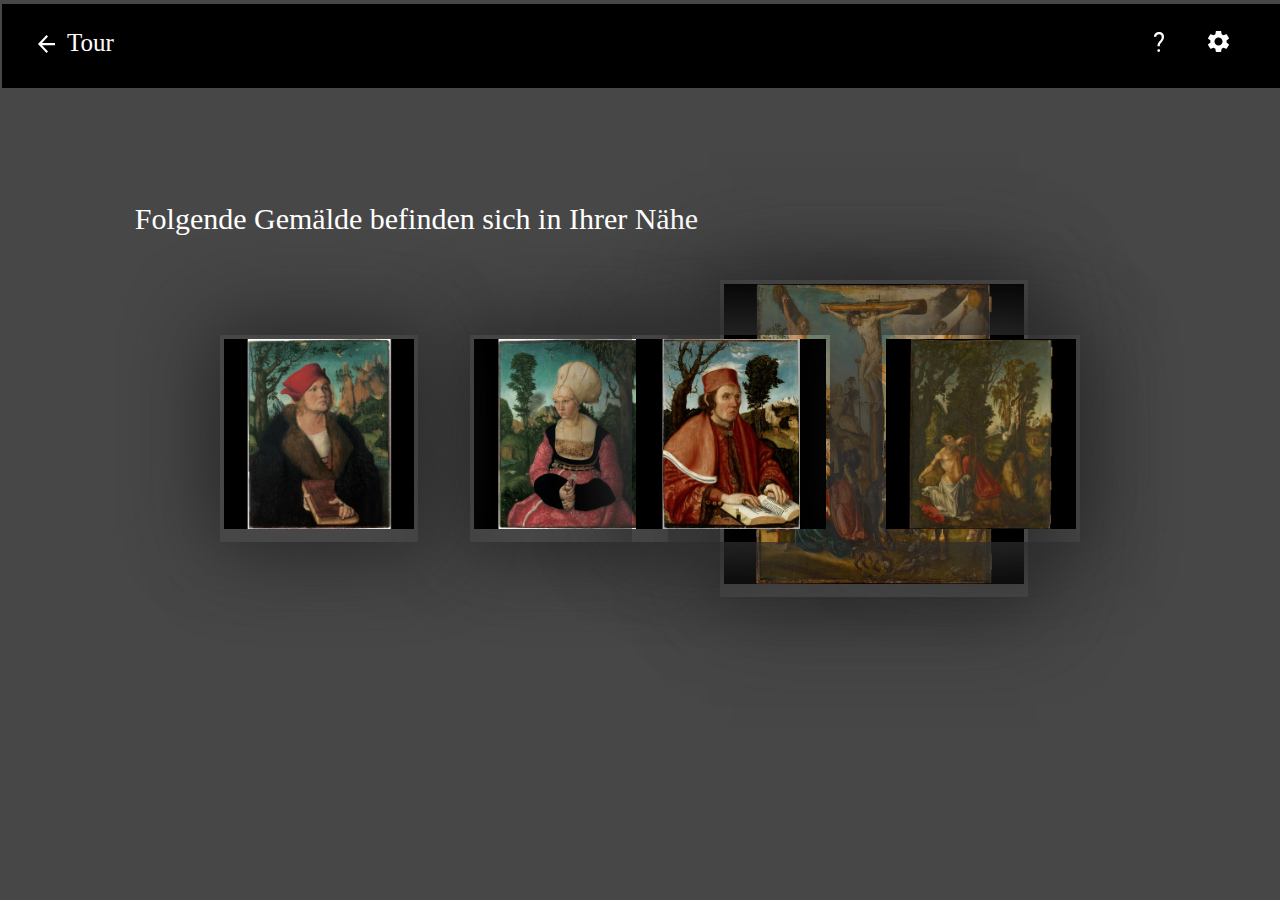
<file: frontend/index.html>
<!DOCTYPE html>
<html lang="en">

<head>
    <meta charset="UTF-8">
    <meta name="viewport" content="width=device-width, initial-scale=1.0">
    <link rel="stylesheet" href="kreuzigung-christi.css">

    <title>"Kreuzigung Christi, sog. "Schottenkreuzigung"</title>
</head>

<body>
    <div id="blackRow">&nbsp;</div>
    <header>
        <nav>
            <a id="back" href="/"><img src="icons/back.svg" alt="Back"></a>
            <a id="tour" href="/kreuzigung-christi.html" style="text-decoration: none;" alt="tour">Tour</a>
            <a id="help" href="/"><img src="icons/help.svg" alt="Help"></a>
            <a id="setting" href="/"><img src="icons/settings.svg" alt="Setting"></a>
        </nav>
    </header>

    <p><text id="text">Folgende Gemälde befinden sich in Ihrer Nähe</text></p>

    <div>
        <figure><a id="bild1" href="../kreuzigung-christi.html"><img src="/img/kreuzigung-christi.jpg"
                    alt="kreuzigung-christi" width="300px" height="300px"></a></figure>
        <figure><a id="bild2"><img src="/img/bildnis-der-anna-cuspinian.jpg" alt="bildnis-der-anna-cuspinian"
                    width="190px" height="190px"></a></figure>
        <figure><a id="bild3"><img src="/img/bildnis-des-johannes-cuspinian.jpg" alt="bildnis-des-johannes-cuspinian"
                    width="190px" height="190px"></a></figure>
        <figure><a id="bild4"><img src="/img/bildnis-eines-juristen.jpg" alt="bildnis-eines juristen" width="190px"
                    height="190px"></a></figure>
        <figure><a id="bild5"><img src="/img/buessender-hl-hieronymus.jpg" alt="buessender-hl-hieronymus" width="190px"
                    height="190px"></a></figure>
    </div>

</body>
</file>
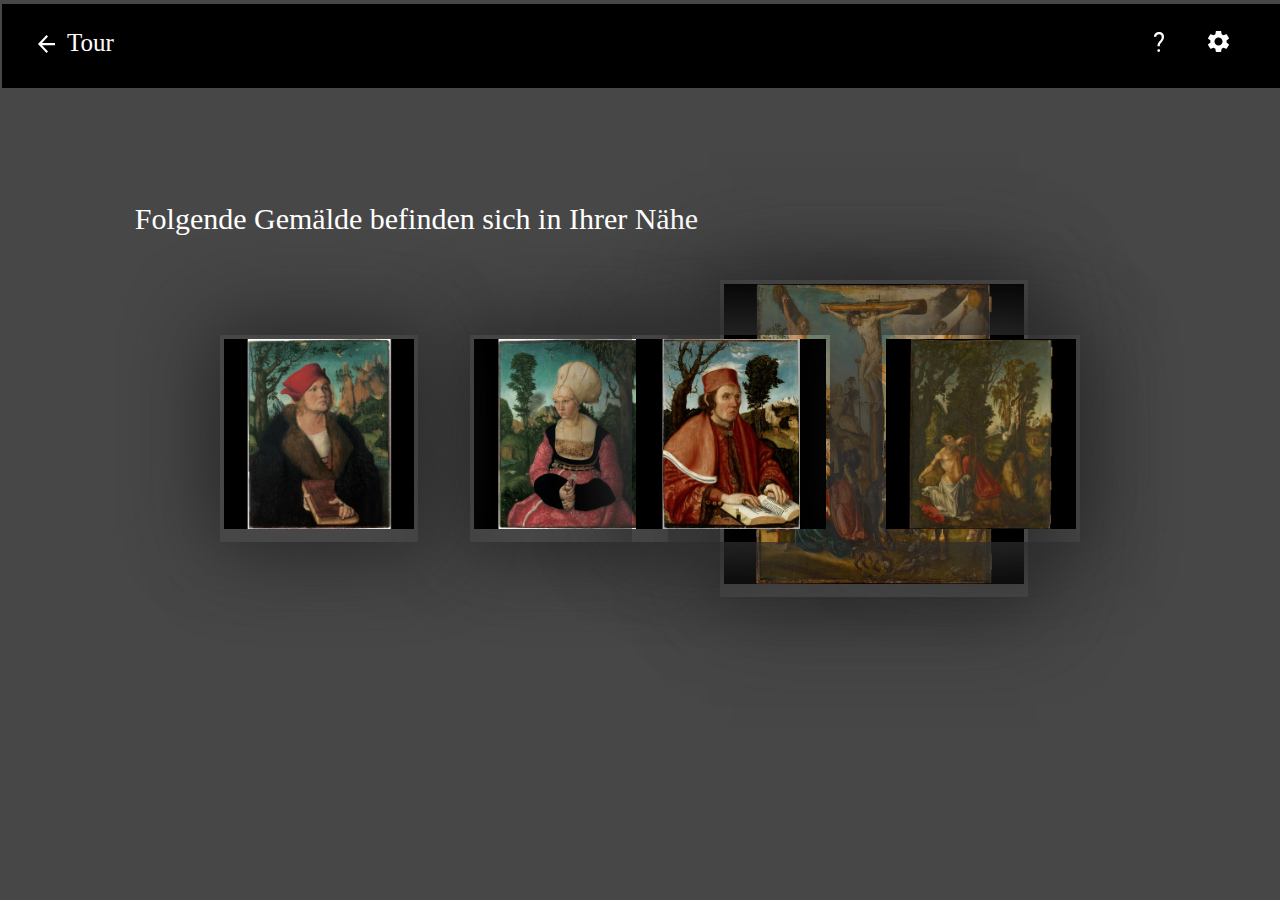
<file: Lucas-cranach-archiv/index.html>
<!DOCTYPE html>
<html lang="en">

<head>
    <meta charset="UTF-8">
    <meta name="viewport" content="width=device-width, initial-scale=1.0">
    <link rel="stylesheet" href="/Lucas-cranach-archiv//kreuzigung-christi.css">

    <title>"Kreuzigung Christi, sog. "Schottenkreuzigung"</title>
</head>

<body>
    <div id="blackRow">&nbsp;</div>
    <header>
        <nav>
            <a id="back" href="/Lucas-cranach-archiv/"><img src="/Lucas-cranach-archiv/icons/back.svg" alt="Back"></a>
            <a id="tour" href="/Lucas-cranach-archiv/" style="text-decoration: none;" alt="tour">Tour</a>
            <a id="help" href="/"><img src="/Lucas-cranach-archiv/icons/help.svg" alt="Help"></a>
            <a id="setting" href="/"><img src="/Lucas-cranach-archiv/icons/settings.svg" alt="Setting"></a>
        </nav>
    </header>
    <p><text id="text">Folgende Gemälde befinden sich in Ihrer Nähe</text></p>
    <div>
        <figure><a id="bild1" href="/Lucas-cranach-archiv/kreuzigung-christi.html"><img src="/Lucas-cranach-archiv/img/kreuzigung-christi.jpg"
                    alt="kreuzigung-christi" width="300px" height="300px"></a></figure>
        <figure><a id="bild2"><img src="/Lucas-cranach-archiv/img/bildnis-der-anna-cuspinian.jpg" alt="bildnis-der-anna-cuspinian"
                    width="190px" height="190px"></a></figure>
        <figure><a id="bild3"><img src="/Lucas-cranach-archiv/img/bildnis-des-johannes-cuspinian.jpg" alt="bildnis-des-johannes-cuspinian"
                    width="190px" height="190px"></a></figure>
        <figure><a id="bild4"><img src="/Lucas-cranach-archiv/img/bildnis-eines-juristen.jpg" alt="bildnis-eines juristen" width="190px"
                    height="190px"></a></figure>
        <figure><a id="bild5"><img src="/Lucas-cranach-archiv/img/buessender-hl-hieronymus.jpg" alt="buessender-hl-hieronymus" width="190px"
                    height="190px"></a></figure>
    </div>
</body>

</html>
</file>
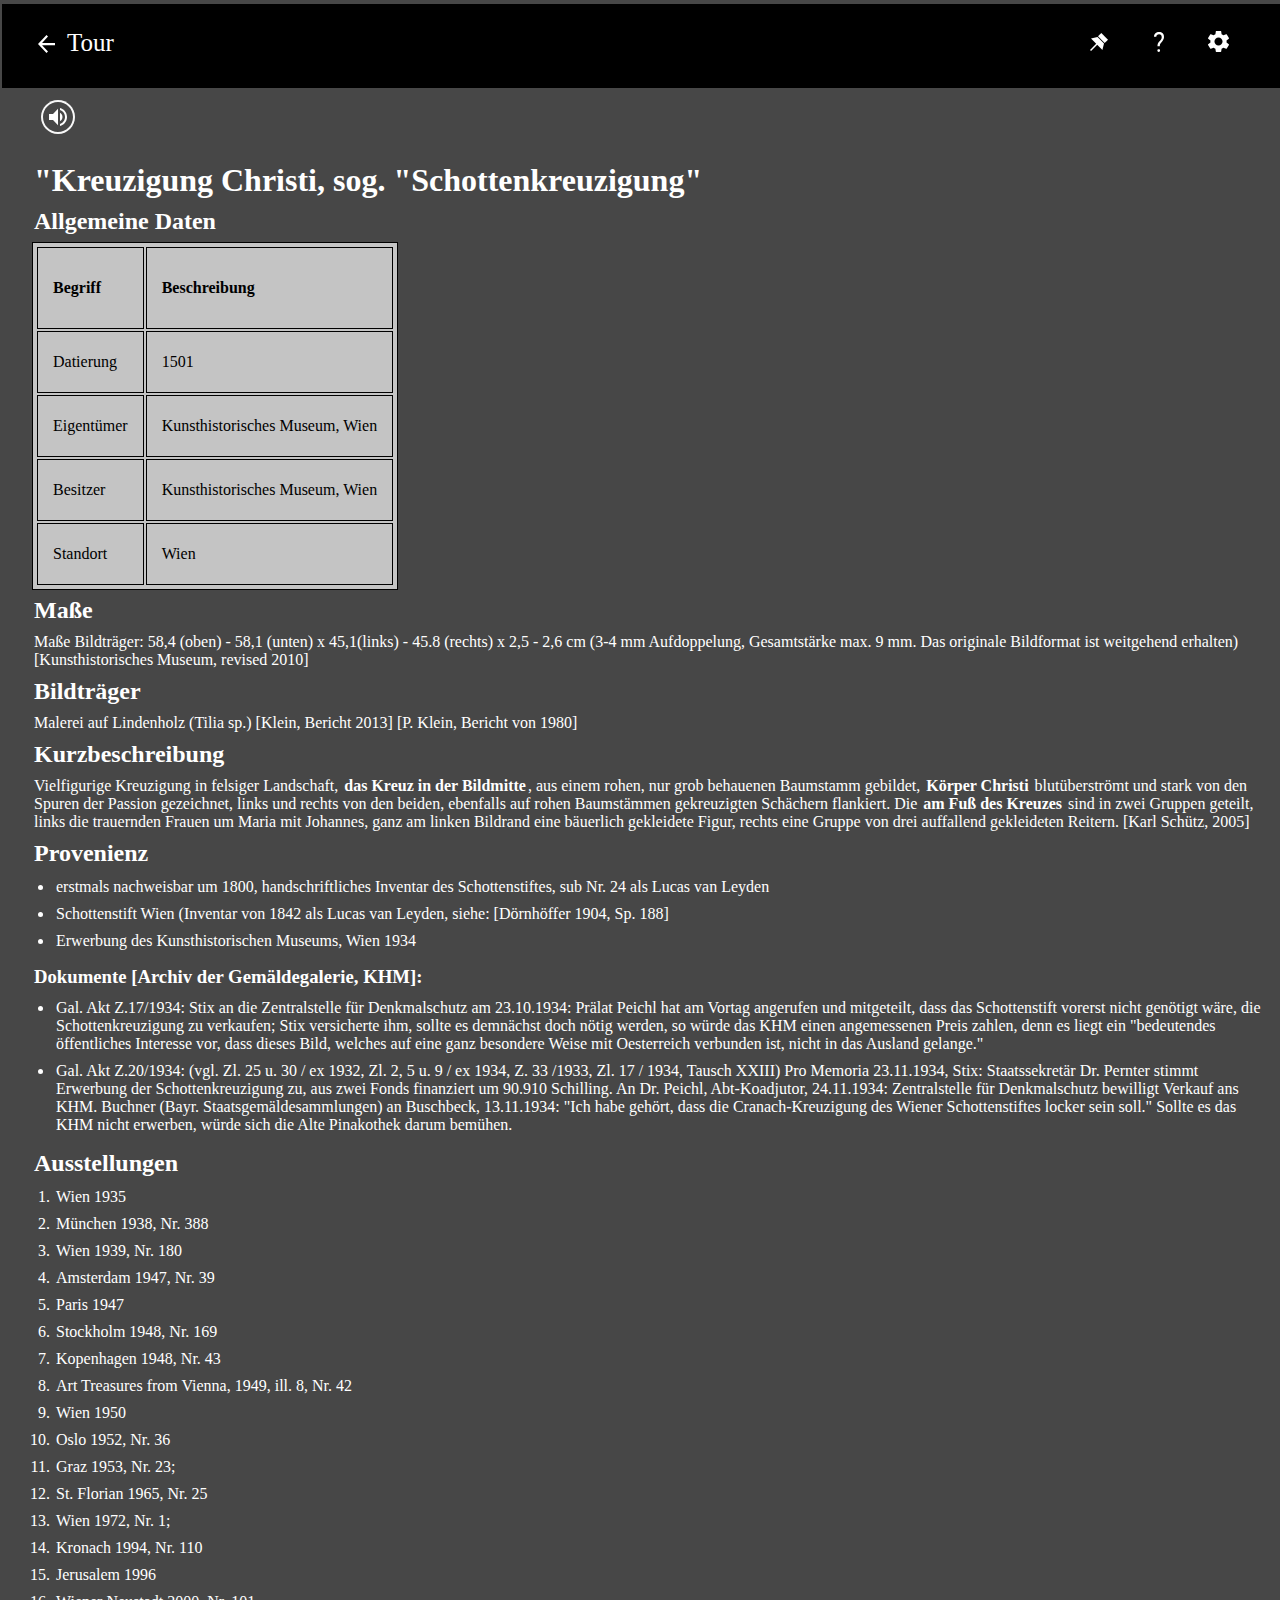
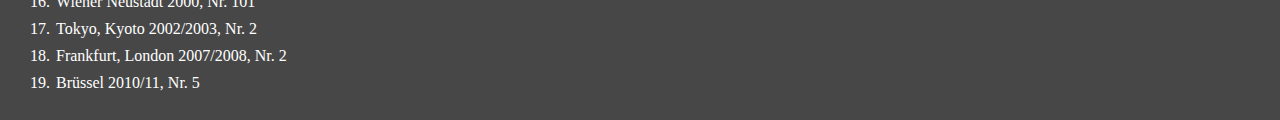
<file: kreuzigung-christi.html>
<!DOCTYPE html>
<html lang="de">

<head>
    <meta charset="UTF-8">
    <meta name="viewport" content="width=device-width, initial-scale=1.0">
    <link rel="stylesheet" href="kreuzigung-christi.css">

    <title>"Kreuzigung Christi, sog. "Schottenkreuzigung"</title>

</head>

<body>
    <p id="blackRow">&nbsp;</p>
    <header>
        <nav>
            <a id="back" href="/"><img src="icons/back.svg" alt="Back"></a>
            <a id="tour" href="/" style="text-decoration: none;" alt="tour">Tour</a>
            <a id="help" href="/"><img src="icons/help.svg" alt="Help"></a>
            <a id="setting" href="/"><img src="icons/settings.svg" alt="Setting"></a>
            <a id="pin" href="/"><img src="icons/pin.svg" alt="Pin"></a>
            <a id="speaker" href="/"><img src="../icons/speaker.svg" alt="Speaker"></a>
        </nav>
    </header>


    <h1>"Kreuzigung Christi, sog. "Schottenkreuzigung"</h1>

    <h2>Allgemeine Daten</h2>
    <table>
        <tr>
            <th>Begriff</th>
            <th>Beschreibung</th>
        </tr>
        <tr>
            <td>Datierung</td>
            <td>1501</td>
        </tr>
        <tr>
            <td>Eigentümer</td>
            <td>Kunsthistorisches Museum, Wien</td>
        </tr>
        <tr>
            <td>Besitzer</td>
            <td>Kunsthistorisches Museum, Wien</td>
        </tr>
        <tr>
            <td>Standort</td>
            <td>Wien</td>
        </tr>
    </table>
    <h2>Maße</h2>
    <p>Maße Bildträger: 58,4 (oben) - 58,1 (unten) x 45,1(links) - 45.8 (rechts) x 2,5 - 2,6 cm (3-4 mm
        Aufdoppelung, Gesamtstärke max. 9 mm. Das originale Bildformat ist weitgehend erhalten) [Kunsthistorisches
        Museum, revised 2010] </p>
    <h2>Bildträger</h2>
    <p>Malerei auf Lindenholz (Tilia sp.) [Klein, Bericht 2013] [P. Klein, Bericht von 1980]</p>
    <h2>Kurzbeschreibung</h2>
    <p>
        Vielfigurige Kreuzigung in felsiger Landschaft, <strong>das Kreuz in der Bildmitte</strong>, aus einem rohen,
        nur
        grob behauenen Baumstamm gebildet, <strong>Körper Christi</strong> blutüberströmt und stark von den Spuren der
        Passion
        gezeichnet, links und rechts von den beiden, ebenfalls auf rohen Baumstämmen gekreuzigten Schächern flankiert.


        Die <strong>am Fuß des Kreuzes</strong> sind in zwei Gruppen geteilt, links die trauernden Frauen um Maria mit
        Johannes, ganz am linken Bildrand eine bäuerlich gekleidete Figur, rechts eine Gruppe von drei auffallend
        gekleideten Reitern. [Karl Schütz, 2005]
    </p>
    <h2>Provenienz</h2>
    <ul>
        <li>erstmals nachweisbar um 1800, handschriftliches Inventar des Schottenstiftes, sub Nr. 24 als Lucas van
            Leyden</li>
        <li>Schottenstift Wien (Inventar von 1842 als Lucas van Leyden, siehe: [Dörnhöffer 1904, Sp. 188]</li>
        <li>Erwerbung des Kunsthistorischen Museums, Wien 1934</li>
    </ul>
    <h3>Dokumente [Archiv der Gemäldegalerie, KHM]:</h3>
    <ul>
        <li>Gal. Akt Z.17/1934: Stix an die Zentralstelle für Denkmalschutz am 23.10.1934: Prälat Peichl hat am Vortag
            angerufen und mitgeteilt, dass das Schottenstift vorerst nicht genötigt wäre, die Schottenkreuzigung zu
            verkaufen;
            Stix versicherte ihm, sollte es demnächst doch nötig werden, so würde das KHM einen angemessenen Preis
            zahlen, denn
            es liegt ein "bedeutendes öffentliches Interesse vor, dass dieses Bild, welches auf eine ganz besondere
            Weise mit
            Oesterreich verbunden ist, nicht in das Ausland gelange."</li>
        <li>Gal. Akt Z.20/1934: (vgl. Zl. 25 u. 30 / ex 1932, Zl. 2, 5 u. 9 / ex 1934, Z. 33 /1933, Zl. 17 / 1934,
            Tausch
            XXIII) Pro Memoria 23.11.1934, Stix: Staatssekretär Dr. Pernter stimmt Erwerbung der Schottenkreuzigung zu,
            aus zwei
            Fonds finanziert um 90.910 Schilling. An Dr. Peichl, Abt-Koadjutor, 24.11.1934: Zentralstelle für
            Denkmalschutz
            bewilligt Verkauf ans KHM. Buchner (Bayr. Staatsgemäldesammlungen) an Buschbeck, 13.11.1934: "Ich habe
            gehört, dass
            die Cranach-Kreuzigung des Wiener Schottenstiftes locker sein soll." Sollte es das KHM nicht erwerben, würde
            sich
            die Alte Pinakothek darum bemühen.</li>
    </ul>
    <h2>Ausstellungen</h2>
    <ol>
        <li> Wien 1935</li>
        <li> München 1938, Nr. 388</li>
        <li> Wien 1939, Nr. 180</li>
        <li> Amsterdam 1947, Nr. 39</li>
        <li> Paris 1947</li>
        <li> Stockholm 1948, Nr. 169</li>
        <li> Kopenhagen 1948, Nr. 43</li>
        <li> Art Treasures from Vienna, 1949, ill. 8, Nr. 42</li>
        <li> Wien 1950</li>
        <li> Oslo 1952, Nr. 36</li>
        <li> Graz 1953, Nr. 23; </li>
        <li> St. Florian 1965, Nr. 25 </li>
        <li> Wien 1972, Nr. 1; </li>
        <li> Kronach 1994, Nr. 110</li>
        <li> Jerusalem 1996</li>
        <li> Wiener Neustadt 2000, Nr. 101 </li>
        <li> Tokyo, Kyoto 2002/2003, Nr. 2 </li>
        <li> Frankfurt, London 2007/2008, Nr. 2</li>
        <li> Brüssel 2010/11, Nr. 5</li>
    </ol>
</body>

</html>
</file>
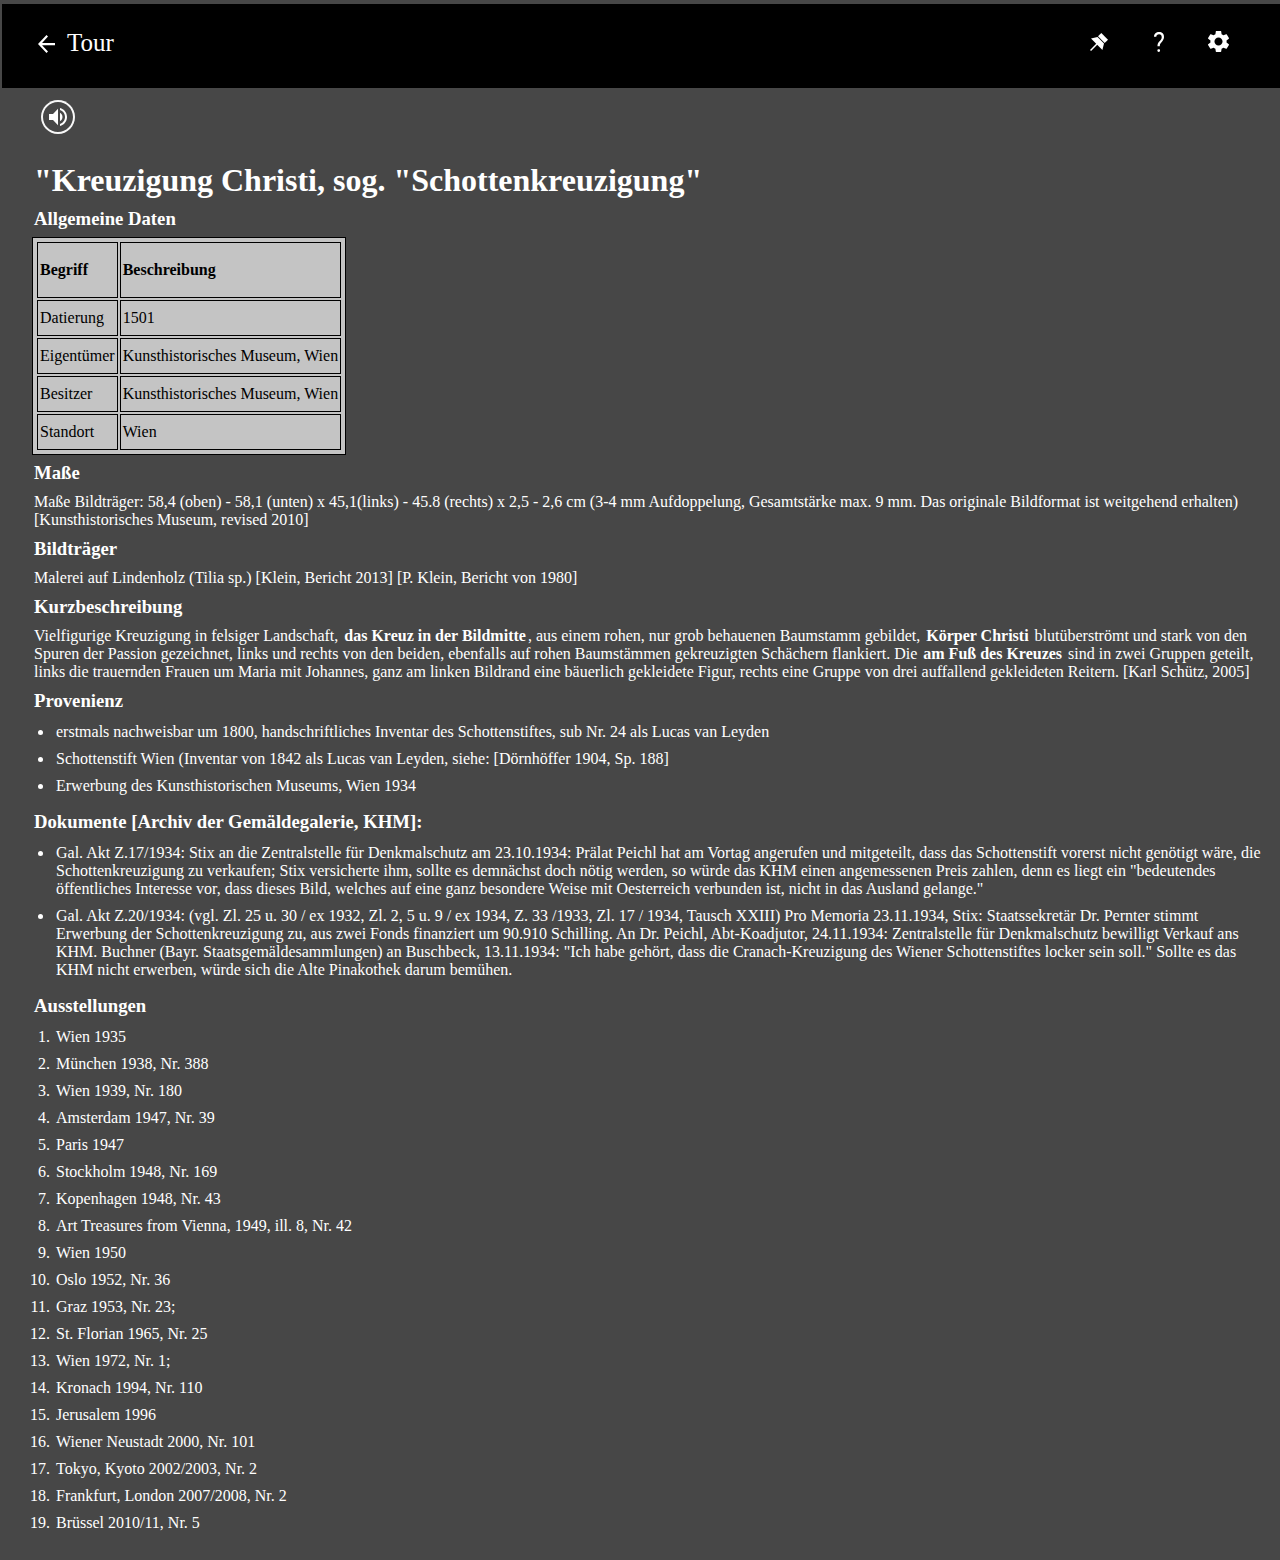
<file: frontend/kreuzigung-christi.html>
<!DOCTYPE html>
<html lang="de">

<head>
    <meta charset="UTF-8">
    <meta name="viewport" content="width=device-width, initial-scale=1.0">
    <link rel="stylesheet" href="kreuzigung-christi.css">

    <title>"Kreuzigung Christi, sog. "Schottenkreuzigung"</title>


<body>
    <p id="blackRow">&nbsp;</p>
    <header>
        <nav>
            <a id="back" href="/"><img src="/icons/back.svg" alt="Back"></a>
            <a id="tour" href="/" style="text-decoration: none;" alt="tour">Tour</a>
            <a id="help" href="/"><img src="icons/help.svg" alt="Help"></a>
            <a id="setting" href="/"><img src="icons/settings.svg" alt="Setting"></a>
            <a id="pin" href="/"><img src="icons/pin.svg" alt="Pin"></a>
            <a id="speaker" href="/"><img src="../icons/speaker.svg" alt="Speaker"></a>
        </nav>
    </header>


    <h1>"Kreuzigung Christi, sog. "Schottenkreuzigung"</h1>

    <h3>Allgemeine Daten</h3>

    <table>

        <tr>
            <th>Begriff</th>
            <th>Beschreibung</th>
        </tr>
        <tr>
            <td>Datierung</td>
            <td>1501</td>
        </tr>
        <tr>
            <td>Eigentümer</td>
            <td>Kunsthistorisches Museum, Wien</td>
        </tr>
        <tr>
            <td>Besitzer</td>
            <td>Kunsthistorisches Museum, Wien</td>
        </tr>
        <tr>
            <td>Standort</td>
            <td>Wien</td>
        </tr>
    </table>


    <h3>Maße</h3>

    <p>Maße Bildträger: 58,4 (oben) - 58,1 (unten) x 45,1(links) - 45.8 (rechts) x 2,5 - 2,6 cm (3-4 mm
        Aufdoppelung, Gesamtstärke max. 9 mm. Das originale Bildformat ist weitgehend erhalten) [Kunsthistorisches
        Museum, revised 2010] </p>

    <h3>Bildträger</h3>

    <p>Malerei auf Lindenholz (Tilia sp.) [Klein, Bericht 2013] [P. Klein, Bericht von 1980]</p>

    <h3>Kurzbeschreibung</h3>

    <p>
        Vielfigurige Kreuzigung in felsiger Landschaft, <strong>das Kreuz in der Bildmitte</strong>, aus einem rohen,
        nur
        grob behauenen Baumstamm gebildet, <strong>Körper Christi</strong> blutüberströmt und stark von den Spuren der
        Passion
        gezeichnet, links und rechts von den beiden, ebenfalls auf rohen Baumstämmen gekreuzigten Schächern flankiert.


        Die <strong>am Fuß des Kreuzes</strong> sind in zwei Gruppen geteilt, links die trauernden Frauen um Maria mit
        Johannes, ganz am linken Bildrand eine bäuerlich gekleidete Figur, rechts eine Gruppe von drei auffallend
        gekleideten Reitern. [Karl Schütz, 2005]
    </p>

    <h3>Provenienz</h3>
    <ul>
        <li>erstmals nachweisbar um 1800, handschriftliches Inventar des Schottenstiftes, sub Nr. 24 als Lucas van
            Leyden</li>
        <li>Schottenstift Wien (Inventar von 1842 als Lucas van Leyden, siehe: [Dörnhöffer 1904, Sp. 188]</li>
        <li>Erwerbung des Kunsthistorischen Museums, Wien 1934</li>
    </ul>

    <h3>Dokumente [Archiv der Gemäldegalerie, KHM]:</h3>
    <ul>
        <li>Gal. Akt Z.17/1934: Stix an die Zentralstelle für Denkmalschutz am 23.10.1934: Prälat Peichl hat am Vortag
            angerufen und mitgeteilt, dass das Schottenstift vorerst nicht genötigt wäre, die Schottenkreuzigung zu
            verkaufen;
            Stix versicherte ihm, sollte es demnächst doch nötig werden, so würde das KHM einen angemessenen Preis
            zahlen, denn
            es liegt ein "bedeutendes öffentliches Interesse vor, dass dieses Bild, welches auf eine ganz besondere
            Weise mit
            Oesterreich verbunden ist, nicht in das Ausland gelange."</li>
        <li>Gal. Akt Z.20/1934: (vgl. Zl. 25 u. 30 / ex 1932, Zl. 2, 5 u. 9 / ex 1934, Z. 33 /1933, Zl. 17 / 1934,
            Tausch
            XXIII) Pro Memoria 23.11.1934, Stix: Staatssekretär Dr. Pernter stimmt Erwerbung der Schottenkreuzigung zu,
            aus zwei
            Fonds finanziert um 90.910 Schilling. An Dr. Peichl, Abt-Koadjutor, 24.11.1934: Zentralstelle für
            Denkmalschutz
            bewilligt Verkauf ans KHM. Buchner (Bayr. Staatsgemäldesammlungen) an Buschbeck, 13.11.1934: "Ich habe
            gehört, dass
            die Cranach-Kreuzigung des Wiener Schottenstiftes locker sein soll." Sollte es das KHM nicht erwerben, würde
            sich
            die Alte Pinakothek darum bemühen.</li>
    </ul>

    <h3>Ausstellungen</h3>

    <ol>
        <li> Wien 1935</li>
        <li> München 1938, Nr. 388</li>
        <li> Wien 1939, Nr. 180</li>
        <li> Amsterdam 1947, Nr. 39</li>
        <li> Paris 1947</li>
        <li> Stockholm 1948, Nr. 169</li>
        <li> Kopenhagen 1948, Nr. 43</li>
        <li> Art Treasures from Vienna, 1949, ill. 8, Nr. 42</li>
        <li> Wien 1950</li>
        <li> Oslo 1952, Nr. 36</li>
        <li> Graz 1953, Nr. 23; </li>
        <li> St. Florian 1965, Nr. 25 </li>
        <li> Wien 1972, Nr. 1; </li>
        <li> Kronach 1994, Nr. 110</li>
        <li> Jerusalem 1996</li>
        <li> Wiener Neustadt 2000, Nr. 101 </li>
        <li> Tokyo, Kyoto 2002/2003, Nr. 2 </li>
        <li> Frankfurt, London 2007/2008, Nr. 2</li>
        <li> Brüssel 2010/11, Nr. 5</li>
    </ol>



</body>

</html>
</file>
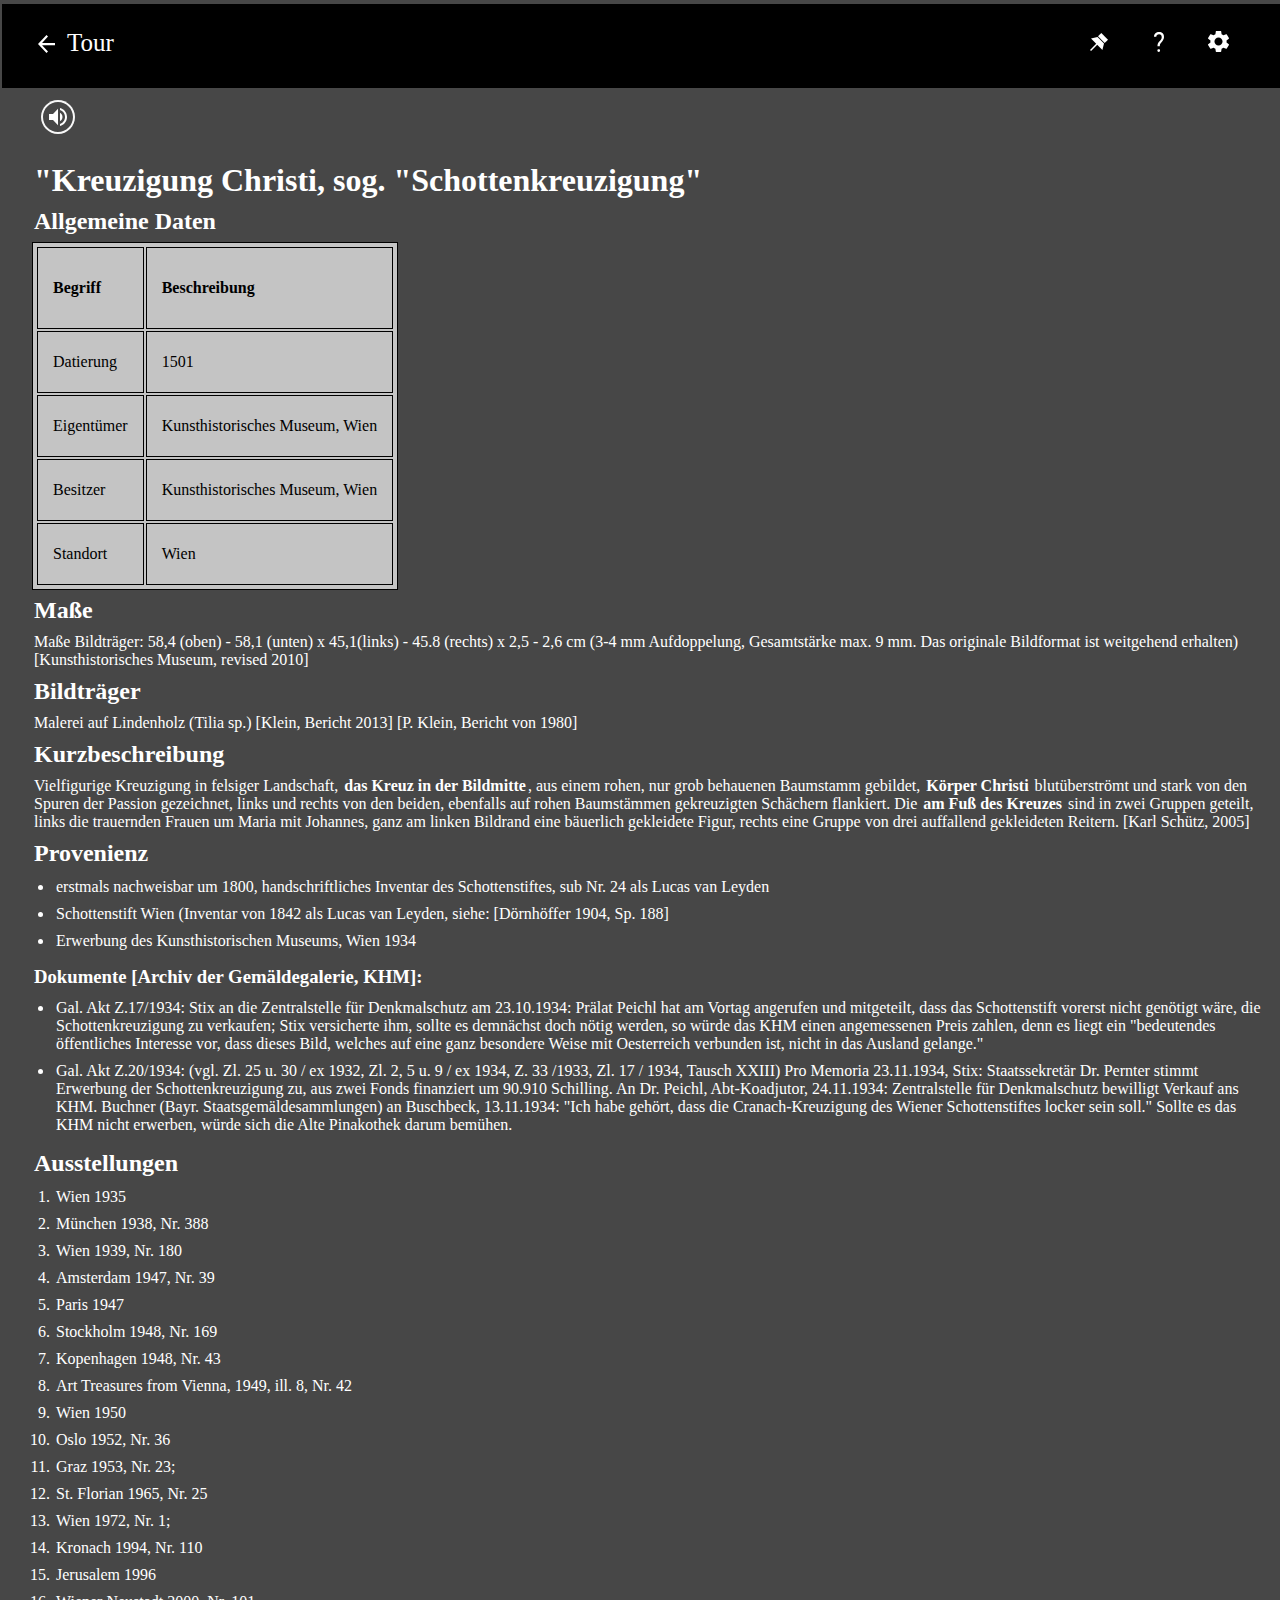
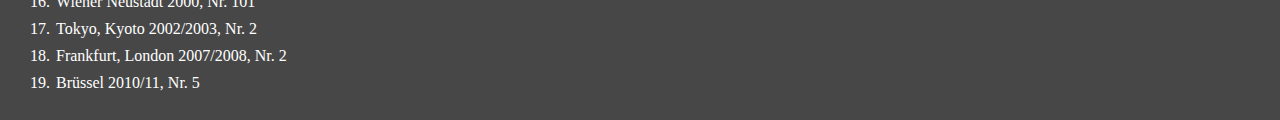
<file: Lucas-cranach-archiv/kreuzigung-christi.html>
<!DOCTYPE html>
<html lang="de">

<head>
    <meta charset="UTF-8">
    <meta name="viewport" content="width=device-width, initial-scale=1.0">
    <link rel="stylesheet" href="/Lucas-cranach-archiv/kreuzigung-christi.css">

    <title>"Kreuzigung Christi, sog. "Schottenkreuzigung"</title>

</head>

<body>
    <p id="blackRow">&nbsp;</p>
    <header>
        <nav>
            <a id="back" href="/Lucas-cranach-archiv/"><img src="/Lucas-cranach-archiv/icons/back.svg" alt="Back"></a>
            <a id="tour" href="/Lucas-cranach-archiv/" style="text-decoration: none;" alt="tour">Tour</a>
            <a id="help" href="/"><img src="/Lucas-cranach-archiv/icons/help.svg" alt="Help"></a>
            <a id="setting" href="/"><img src="/Lucas-cranach-archiv/icons/settings.svg" alt="Setting"></a>
            <a id="pin" href="/"><img src="/Lucas-cranach-archiv/icons/pin.svg" alt="Pin"></a>
            <a id="speaker" href="/"><img src="/Lucas-cranach-archiv/icons/speaker.svg" alt="Speaker"></a>
        </nav>
    </header>


    <h1>"Kreuzigung Christi, sog. "Schottenkreuzigung"</h1>

    <h2>Allgemeine Daten</h2>
    <table>
        <tr>
            <th>Begriff</th>
            <th>Beschreibung</th>
        </tr>
        <tr>
            <td>Datierung</td>
            <td>1501</td>
        </tr>
        <tr>
            <td>Eigentümer</td>
            <td>Kunsthistorisches Museum, Wien</td>
        </tr>
        <tr>
            <td>Besitzer</td>
            <td>Kunsthistorisches Museum, Wien</td>
        </tr>
        <tr>
            <td>Standort</td>
            <td>Wien</td>
        </tr>
    </table>
    <h2>Maße</h2>
    <p>Maße Bildträger: 58,4 (oben) - 58,1 (unten) x 45,1(links) - 45.8 (rechts) x 2,5 - 2,6 cm (3-4 mm
        Aufdoppelung, Gesamtstärke max. 9 mm. Das originale Bildformat ist weitgehend erhalten) [Kunsthistorisches
        Museum, revised 2010] </p>
    <h2>Bildträger</h2>
    <p>Malerei auf Lindenholz (Tilia sp.) [Klein, Bericht 2013] [P. Klein, Bericht von 1980]</p>
    <h2>Kurzbeschreibung</h2>
    <p>
        Vielfigurige Kreuzigung in felsiger Landschaft, <strong>das Kreuz in der Bildmitte</strong>, aus einem rohen,
        nur
        grob behauenen Baumstamm gebildet, <strong>Körper Christi</strong> blutüberströmt und stark von den Spuren der
        Passion
        gezeichnet, links und rechts von den beiden, ebenfalls auf rohen Baumstämmen gekreuzigten Schächern flankiert.


        Die <strong>am Fuß des Kreuzes</strong> sind in zwei Gruppen geteilt, links die trauernden Frauen um Maria mit
        Johannes, ganz am linken Bildrand eine bäuerlich gekleidete Figur, rechts eine Gruppe von drei auffallend
        gekleideten Reitern. [Karl Schütz, 2005]
    </p>
    <h2>Provenienz</h2>
    <ul>
        <li>erstmals nachweisbar um 1800, handschriftliches Inventar des Schottenstiftes, sub Nr. 24 als Lucas van
            Leyden</li>
        <li>Schottenstift Wien (Inventar von 1842 als Lucas van Leyden, siehe: [Dörnhöffer 1904, Sp. 188]</li>
        <li>Erwerbung des Kunsthistorischen Museums, Wien 1934</li>
    </ul>
    <h3>Dokumente [Archiv der Gemäldegalerie, KHM]:</h3>
    <ul>
        <li>Gal. Akt Z.17/1934: Stix an die Zentralstelle für Denkmalschutz am 23.10.1934: Prälat Peichl hat am Vortag
            angerufen und mitgeteilt, dass das Schottenstift vorerst nicht genötigt wäre, die Schottenkreuzigung zu
            verkaufen;
            Stix versicherte ihm, sollte es demnächst doch nötig werden, so würde das KHM einen angemessenen Preis
            zahlen, denn
            es liegt ein "bedeutendes öffentliches Interesse vor, dass dieses Bild, welches auf eine ganz besondere
            Weise mit
            Oesterreich verbunden ist, nicht in das Ausland gelange."</li>
        <li>Gal. Akt Z.20/1934: (vgl. Zl. 25 u. 30 / ex 1932, Zl. 2, 5 u. 9 / ex 1934, Z. 33 /1933, Zl. 17 / 1934,
            Tausch
            XXIII) Pro Memoria 23.11.1934, Stix: Staatssekretär Dr. Pernter stimmt Erwerbung der Schottenkreuzigung zu,
            aus zwei
            Fonds finanziert um 90.910 Schilling. An Dr. Peichl, Abt-Koadjutor, 24.11.1934: Zentralstelle für
            Denkmalschutz
            bewilligt Verkauf ans KHM. Buchner (Bayr. Staatsgemäldesammlungen) an Buschbeck, 13.11.1934: "Ich habe
            gehört, dass
            die Cranach-Kreuzigung des Wiener Schottenstiftes locker sein soll." Sollte es das KHM nicht erwerben, würde
            sich
            die Alte Pinakothek darum bemühen.</li>
    </ul>
    <h2>Ausstellungen</h2>
    <ol>
        <li> Wien 1935</li>
        <li> München 1938, Nr. 388</li>
        <li> Wien 1939, Nr. 180</li>
        <li> Amsterdam 1947, Nr. 39</li>
        <li> Paris 1947</li>
        <li> Stockholm 1948, Nr. 169</li>
        <li> Kopenhagen 1948, Nr. 43</li>
        <li> Art Treasures from Vienna, 1949, ill. 8, Nr. 42</li>
        <li> Wien 1950</li>
        <li> Oslo 1952, Nr. 36</li>
        <li> Graz 1953, Nr. 23; </li>
        <li> St. Florian 1965, Nr. 25 </li>
        <li> Wien 1972, Nr. 1; </li>
        <li> Kronach 1994, Nr. 110</li>
        <li> Jerusalem 1996</li>
        <li> Wiener Neustadt 2000, Nr. 101 </li>
        <li> Tokyo, Kyoto 2002/2003, Nr. 2 </li>
        <li> Frankfurt, London 2007/2008, Nr. 2</li>
        <li> Brüssel 2010/11, Nr. 5</li>
    </ol>
</body>

</html>
</file>
<file: frontend/kreuzigung-christi.css>
*{margin-top: 0px;
    margin-bottom: 5px;
padding: 2px;}

body { 
    background-color: rgb(71, 71, 71);
    left:25px;
 }

 table{
     border: 1px solid black;
     widows: 100%;
     margin-left: 20px;
     background-color: #c4c4c4;
 }

 h1{
    color: white;
    margin-left: 20px;
}

h3 {
    color: #FFFFFF;
    margin-left: 20px;
}

h3 {
    color: #FFFFFF;
    margin-left: 20px;
}

tr {
    color: white
}

th {
    text-align: left;
    color: black;
    border: 1px solid black;
    height: 50px;
    background-color: #c4c4c4;
  
}

td {
    text-align: left;
    color: black;
    border: 1px solid black;
    height: 30px;
    background-color: #c4c4c4;
}

li {
    color: white;
    margin-left: 20px;
}

ol {
    margin-left: 20px;
}

ul {
    margin-left: 20px;
}

p {
    color: white;
    margin-left: 20px;
}


a {
    color: white;
    margin-left: 20px;
}

div {
    color: white;
    margin-left: 20px;
}

 #Table{
    margin-left: 20px;
}


  #blackRow {
      background-color: black;
      height: 80px;
      width: 1800px;
      margin-left: -10px;
    }



    #back{
        position: absolute;
        top:27px;
        left:10px;

    }

    #tour{
        position: absolute;
        top:27px;
        font-size: 25px;
        left:45px;
 }

    #setting{
        position: absolute;
        top:25px;
        right:45px;
    }


    #help{
        position: absolute;
        top:25px;
        right:105px;
        
    }

    #pin{
        position: absolute;
        top:25px;
        right:165px;
    }

     
    #text{
        position: absolute;
        top:200px;
        right:580px;
        color:white;
        font-size: 30px;
        
        
    }

    #bild1{
        position: absolute;
        top: 280px;
        left: 700px;
        box-shadow: -10px -10px 80px #2e2e2e,
                    10px 10px 80px #2e2e2e;
    }

    #bild2{
        position: absolute;
         top: 335px;
        left: 450px;
        box-shadow: -10px -10px 80px #2e2e2e,
        10px 10px 80px #2e2e2e;
    }

    #bild3{
        position: absolute;
         top: 335px;
        left: 200px;
        box-shadow: -10px -10px 80px #2e2e2e,
        10px 10px 80px #2e2e2e;
    }


    #bild4{
        position: absolute;
         top: 335px;
        right: 450px;
        box-shadow: -10px -10px 80px #2e2e2e,
        10px 10px 80px #2e2e2e;
    }


    #bild5{
        position: absolute;
         top: 335px;
        right: 200px;
        box-shadow: -10px -10px 80px #2e2e2e,
        10px 10px 80px #2e2e2e;
    }
</file>
<file: Lucas-cranach-archiv/kreuzigung-christi.css>
*{
    margin-top: 0;
    margin-bottom: 5px;
    padding: 2px;
} 

body { 
    background-color: rgb(71, 71, 71);
    left:25px;
 }

 table{
     border: 1px solid black;
     widows: 100%;
     margin-left: 20px;
     background-color: #c4c4c4;
 }

 h1{
    color: white;
    margin-left: 20px;
}

h2 {
    color: #FFFFFF;
    margin-left: 20px;
}

h3 {
    color: #FFFFFF;
    margin-left: 20px;
}

tr {
    color: white
}

th {
    text-align: left;
    color: black;
    border: 1px solid black;
    height: 50px;
    background-color: #c4c4c4;
    padding:15px;
  
}

td {
    text-align: left;
    color: black;
    border: 1px solid black;
    height: 30px;
    background-color: #c4c4c4;
    padding:15px;
}

li {
    color: white;
    margin-left: 20px;
}

ol {
    margin-left: 20px;
}

ul {
    margin-left: 20px;
}

p {
    color: white;
    margin-left: 20px;
}


a {
    color: white;
    margin-left: 20px;
}

div {
    color: white;
    margin-left: 20px;
}

 #Table{
    margin-left: 20px;
}


  #blackRow {
      background-color: black;
      height: 80px;
      width: 1800px;
      margin-left: -10px;
    }



    #back{
        position: absolute;
        top:27px;
        left:10px;

    }

    #tour{
        position: absolute;
        top:27px;
        font-size: 25px;
        left:45px;
 }

    #setting{
        position: absolute;
        top:25px;
        right:45px;
    }


    #help{
        position: absolute;
        top:25px;
        right:105px;
        
    }

    #pin{
        position: absolute;
        top:25px;
        right:165px;
    }

     
    #text{
        position: absolute;
        top:200px;
        right:580px;
        color:white;
        font-size: 30px;
        
        
    }

    #bild1{
        position: absolute;
        top: 280px;
        left: 700px;
        box-shadow: -10px -10px 80px #2e2e2e,
                    10px 10px 80px #2e2e2e;
    }

    #bild2{
        position: absolute;
         top: 335px;
        left: 450px;
        box-shadow: -10px -10px 80px #2e2e2e,
        10px 10px 80px #2e2e2e;
    }

    #bild3{
        position: absolute;
         top: 335px;
        left: 200px;
        box-shadow: -10px -10px 80px #2e2e2e,
        10px 10px 80px #2e2e2e;
    }


    #bild4{
        position: absolute;
         top: 335px;
        right: 450px;
        box-shadow: -10px -10px 80px #2e2e2e,
        10px 10px 80px #2e2e2e;
    }


    #bild5{
        position: absolute;
         top: 335px;
        right: 200px;
        box-shadow: -10px -10px 80px #2e2e2e,
        10px 10px 80px #2e2e2e;
    }
</file>
<file: kreuzigung-christi.css>
*{margin-top: 0px;
    margin-bottom: 5px;
padding: 2px;}

body { 
    background-color: rgb(71, 71, 71);
    left:25px;
 }

 table{
     border: 1px solid black;
     widows: 100%;
     margin-left: 20px;
     background-color: #c4c4c4;
 }

 h1{
    color: white;
    margin-left: 20px;
}

h2 {
    color: #FFFFFF;
    margin-left: 20px;
}

h3 {
    color: #FFFFFF;
    margin-left: 20px;
}

tr {
    color: white
}

th {
    text-align: left;
    color: black;
    border: 1px solid black;
    height: 50px;
    background-color: #c4c4c4;
    padding:15px;
  
}

td {
    text-align: left;
    color: black;
    border: 1px solid black;
    height: 30px;
    background-color: #c4c4c4;
    padding:15px;
}

li {
    color: white;
    margin-left: 20px;
}

ol {
    margin-left: 20px;
}

ul {
    margin-left: 20px;
}

p {
    color: white;
    margin-left: 20px;
}


a {
    color: white;
    margin-left: 20px;
}

div {
    color: white;
    margin-left: 20px;
}

 #Table{
    margin-left: 20px;
}


  #blackRow {
      background-color: black;
      height: 80px;
      width: 1800px;
      margin-left: -10px;
    }



    #back{
        position: absolute;
        top:27px;
        left:10px;

    }

    #tour{
        position: absolute;
        top:27px;
        font-size: 25px;
        left:45px;
 }

    #setting{
        position: absolute;
        top:25px;
        right:45px;
    }


    #help{
        position: absolute;
        top:25px;
        right:105px;
        
    }

    #pin{
        position: absolute;
        top:25px;
        right:165px;
    }

     
    #text{
        position: absolute;
        top:200px;
        right:580px;
        color:white;
        font-size: 30px;
        
        
    }

    #bild1{
        position: absolute;
        top: 280px;
        left: 700px;
        box-shadow: -10px -10px 80px #2e2e2e,
                    10px 10px 80px #2e2e2e;
    }

    #bild2{
        position: absolute;
         top: 335px;
        left: 450px;
        box-shadow: -10px -10px 80px #2e2e2e,
        10px 10px 80px #2e2e2e;
    }

    #bild3{
        position: absolute;
         top: 335px;
        left: 200px;
        box-shadow: -10px -10px 80px #2e2e2e,
        10px 10px 80px #2e2e2e;
    }


    #bild4{
        position: absolute;
         top: 335px;
        right: 450px;
        box-shadow: -10px -10px 80px #2e2e2e,
        10px 10px 80px #2e2e2e;
    }


    #bild5{
        position: absolute;
         top: 335px;
        right: 200px;
        box-shadow: -10px -10px 80px #2e2e2e,
        10px 10px 80px #2e2e2e;
    }
</file>
